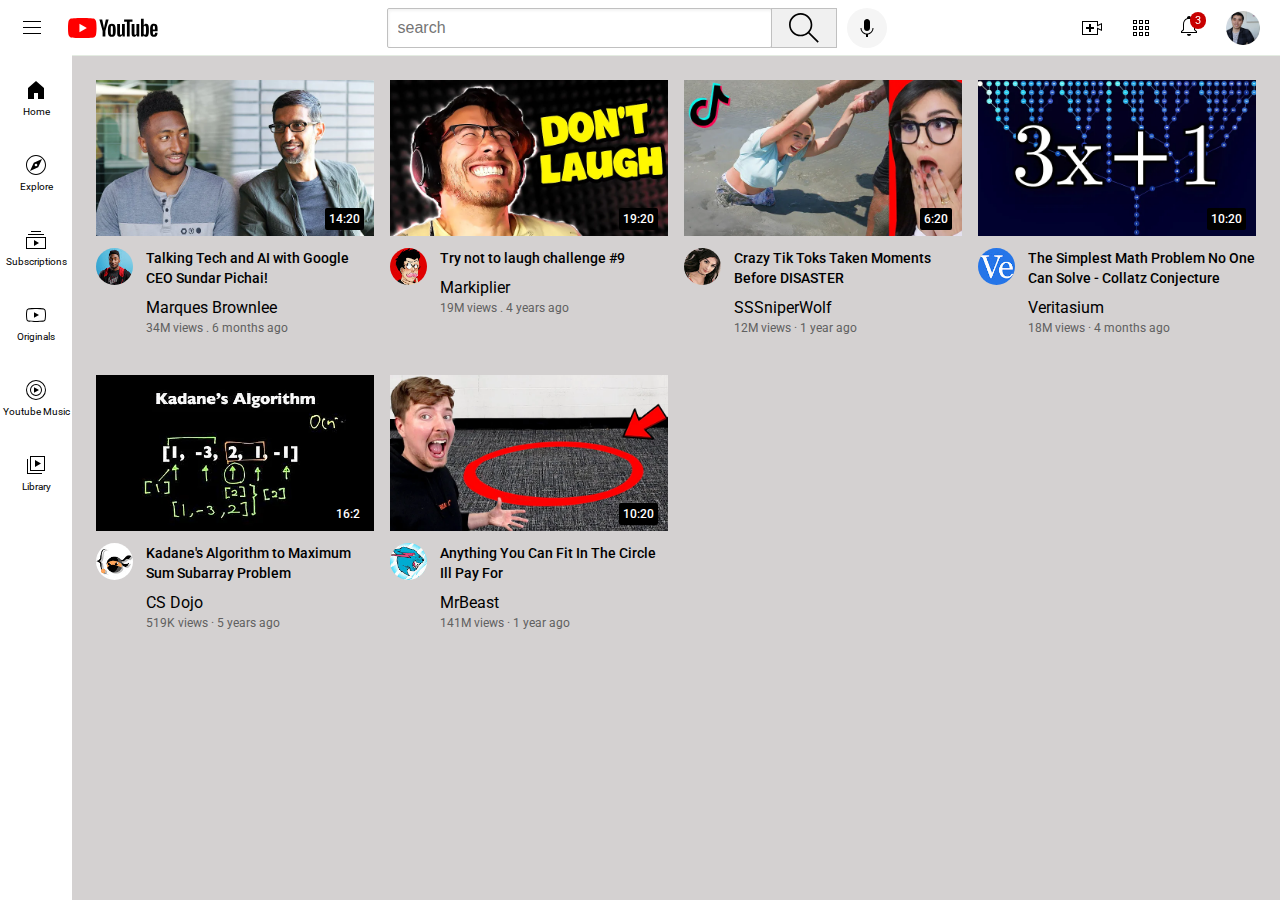
<file: index.html>
<!DOCTYPE html>
<html lang="en">

<head>
    <meta charset="UTF-8">
    <meta http-equiv="X-UA-Compatible" content="IE=edge">
    <meta name="viewport" content="width=device-width, initial-scale=1.0">
    <title>youtube bana denge hum toh</title>
    <link rel="preconnect" href="https://fonts.googleapis.com">
    <link rel="preconnect" href="https://fonts.gstatic.com" crossorigin>
    <link href="https://fonts.googleapis.com/css2?family=Roboto:wght@400;500;700&display=swap" rel="stylesheet">
<link rel="stylesheet" href="styles/general.css">
<link rel="stylesheet" href="styles/header.css">
<link rel="stylesheet" href="styles/video.css">
<link rel="stylesheet" href="styles/sidebar.css">
  </head>
    <body>
        
        <header class="header">
            <div class="left-section">
                <img class="hamburger-menu" src="icons/hamburger-menu.svg" >
                <img class="youtube-logo" src="icons/youtube-logo.svg" >
            </div>
            <div class="middle-section">
                <input class="search-bar" type="text" placeholder="search">
                <button class="search-button"><img  class="search-icon" src="icons/search.svg" ><div class="tool-tip">Search</div></button>
                <button class="voice-button"><img class="voicesearch-icon" src="icons/voice-search-icon.svg" ><div class="tool-tip">Search with your voice</div></button>
            </div>
            <div class="right-section"> 
                <div class="upload-icon-container">
            <img class="upload-icon" src="icons/upload.svg" ><div class="tool-tip">Create</div>
        </div>
             <img class="youtube-icon" src="icons/youtube-apps.svg" >
             <div class="notification-container">
                 <img class="notification-icon" src="icons/notifications.svg" >
                 <div class="notification-count">3</div>
            </div>
             
             <img class="user-pic" src="icons/my-channel.jpeg" >
            </div>
        </header>
    
<nav class="sidebaar">
   
<div class="sidebar-link"><img src="icons/home.svg" alt=""> 
    <div>Home</div>
</div>

<div class="sidebar-link"><img src="icons/explore.svg" alt=""><div>Explore</div></div>

<div class="sidebar-link"><img src="icons/subscriptions.svg" alt=""><div>Subscriptions</div></div>

<div class="sidebar-link"><img src="icons/originals.svg" alt=""><div>Originals</div></div>

<div class="sidebar-link">  <img src="icons/youtube-music.svg" alt=""><div>Youtube Music</div></div>

<div class="sidebar-link"><img src="icons/library.svg" alt=""><div>Library</div></div>

</nav>
<main>
    <section class="video-grid">
        <div class="video-preview">
            <div class="thumbnail-row">
                
                 <img class="thumbnail" src="thumbnails/thumbnail-1.webp">
                 <div class="video-time">14:20</div>
                </div>
            <div class="video-info-grid">
                <div class="channel-picture">
                    <img class="profile-pic" src="intro/channelpic/channel-1.jpeg" alt="no picture">
                </div>
                <div class="video-info">
                    <p class="video-title ">Talking Tech and AI with Google CEO Sundar Pichai! </p>
                    <p class="video-author">Marques Brownlee </p>
                    <p class="video-stats">34M views . 6 months ago</p>
                </div>
            </div>

        </div>

        <!-- <input type="text"> -->
        <!-- <input type="checkbox"> -->


    
    <!-- <div class="video-preview">
    <img class="thumbnail" src="thumbnails/hqdefault.webp">
    < <input type="text"> -->
    <!-- <input type="checkbox"> -->
    <!--     
    <p class="video-title " >HTML & CSS Full Course -Begineer to Pro (2022) </p>
    <p class="video-author"> SuperSimpleDev</p>
    <p class="video-stats"> 61K views &#183 1 month ago </p>
</div> -->


    

    <div class="video-preview">
        <div class="thumbnail-row"> 
            <img class="thumbnail" src="thumbnails/thumbnail-2.webp"> 
            <div class="video-time">19:20</div>
        </div>
        <div class="video-info-grid">
            <div class="channel-picture">
                <img class="profile-pic" src="intro/channelpic/channel-2.jpeg" alt="no picture">
            </div>
            <div class="video-info">
                <p class="video-title ">Try not to laugh challenge #9</p>
                <p class="video-author">Markiplier </p>
                <p class="video-stats">19M views . 4 years ago</p>
            </div>
        </div>

    </div>

    <!-- <input type="text"> -->
    <!-- <input type="checkbox"> -->




    <div class="video-preview">
        <div class="thumbnail-row"> 
            <img class="thumbnail" src="thumbnails/thumbnail-3.webp">
            <div class="video-time">6:20</div>
        </div>
        <div class="video-info-grid">
            <div class="channel-picture">
                <img class="profile-pic" src="intro/channelpic/channel-3.jpeg" alt="no picture">
            </div>
            <div class="video-info">
                <p class="video-title "> Crazy Tik Toks Taken Moments Before DISASTER
                </p>
                <p class="video-author"> SSSniperWolf </p>
                <p class="video-stats"> 12M views · 1 year ago</p>
            </div>
        </div>
        
        
       
        
       

    </div>

    <!-- <input type="text"> -->
    <!-- <input type="checkbox"> -->


    
    <!-- <div class="video-preview">
<img class="thumbnail" src="thumbnails/hqdefault.webp">
 <input type="text"> -->
    <!-- <input type="checkbox"> -->
    <!--     
<p class="video-title " >HTML & CSS Full Course -Begineer to Pro (2022) </p>
<p class="video-author"> SuperSimpleDev</p>
<p class="video-stats"> 61K views &#183 1 month ago </p>
</div> -->


    

    <div class="video-preview">
        <div class="thumbnail-row"> 
            <img class="thumbnail" src="thumbnails/thumbnail-4.webp">
            <div class="video-time">10:20</div>
        </div>
        <div class="video-info-grid">
            <div class="channel-picture">
                <img class="profile-pic" src="intro/channelpic/channel-4.jpeg" alt="no picture">
            </div>
            <div class="video-info">
                <p class="video-title ">The Simplest Math Problem No One Can Solve - Collatz Conjecture
                </p>
                <p class="video-author"> Veritasium</p>
                <p class="video-stats">18M views · 4 months ago</p>
            </div>
        </div>

        
       
        
        
    </div>

    <!-- <input type="text"> -->
    <!-- <input type="checkbox"> -->


    

    <div class="video-preview">
        <div class="thumbnail-row">
             <img class="thumbnail" src="thumbnails/thumbnail-5.webp">
             <div class="video-time">16:2</div>
            </div>
        <div class="video-info-grid">
            <div class="channel-picture">
                <img class="profile-pic" src="intro/channelpic/channel-5.jpeg" alt="no picture">
            </div>
            <div class="video-info">
                <p class="video-title ">Kadane's Algorithm to Maximum Sum Subarray Problem </p>
                <p class="video-author"> CS Dojo</p>
                <p class="video-stats">  519K views · 5 years ago</p>
            </div>
        </div>

        

       
        
      
    </div>

    <!-- <input type="text"> -->
    <!-- <input type="checkbox"> -->


    
    <!-- <div class="video-preview">
<img class="thumbnail" src="thumbnails/hqdefault.webp">
<<input type="text"> -->
    <!-- <input type="checkbox"> -->
    <!--     
<p class="video-title " >HTML & CSS Full Course -Begineer to Pro (2022) </p>
<p class="video-author"> SuperSimpleDev</p>
<p class="video-stats"> 61K views &#183 1 month ago </p>
</div> -->


    

    <div class="video-preview">
        <div class="thumbnail-row"> 
            <img class="thumbnail" src="thumbnails/thumbnail-6.webp">
            <div class="video-time">10:20</div>
        </div>
        <div class="video-info-grid">
            <div class="channel-picture">
                <img class="profile-pic" src="intro/channelpic/channel-6.jpeg" alt="no picture">
            </div>
            <div class="video-info">
                <p class="video-title ">Anything You Can Fit In The Circle Ill Pay For
                </p>
                <p class="video-author"> MrBeast </p>
                <p class="video-stats"> 141M views · 1 year ago</p>
            </div>
        </div>
        
       
        
       
        

    </section>

    <!-- <input type="text"> -->
    <!-- <input type="checkbox"> -->


    


</div>
<!-- </head>


</head> -->
</main>


</body>

</html>
</file>
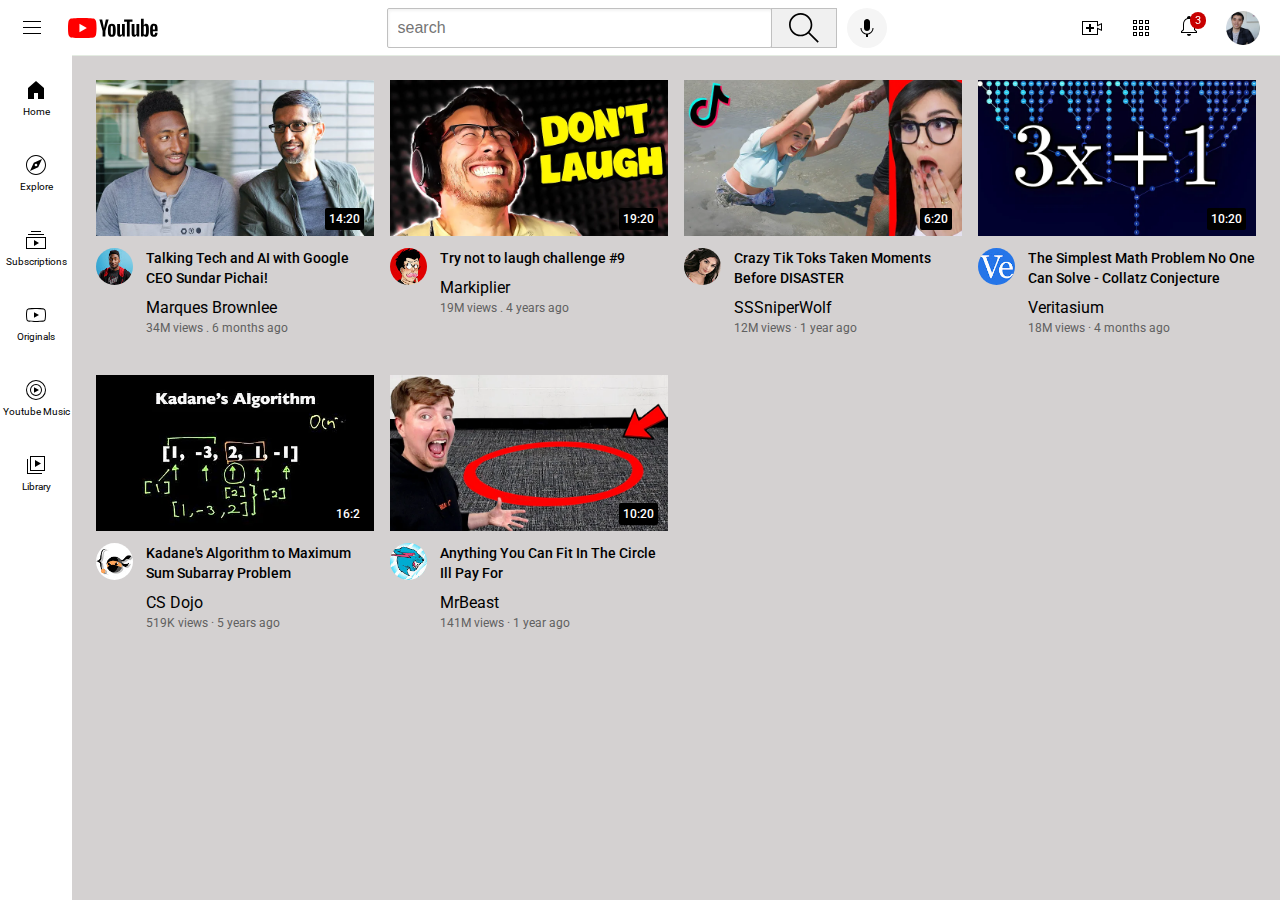
<file: youtube.html>
<!DOCTYPE html>
<html lang="en">

<head>
    <meta charset="UTF-8">
    <meta http-equiv="X-UA-Compatible" content="IE=edge">
    <meta name="viewport" content="width=device-width, initial-scale=1.0">
    <title>youtube bana denge hum toh</title>
    <link rel="preconnect" href="https://fonts.googleapis.com">
    <link rel="preconnect" href="https://fonts.gstatic.com" crossorigin>
    <link href="https://fonts.googleapis.com/css2?family=Roboto:wght@400;500;700&display=swap" rel="stylesheet">
<link rel="stylesheet" href="styles/general.css">
<link rel="stylesheet" href="styles/header.css">
<link rel="stylesheet" href="styles/video.css">
<link rel="stylesheet" href="styles/sidebar.css">
  </head>
    <body>
        
        <header class="header">
            <div class="left-section">
                <img class="hamburger-menu" src="icons/hamburger-menu.svg" >
                <img class="youtube-logo" src="icons/youtube-logo.svg" >
            </div>
            <div class="middle-section">
                <input class="search-bar" type="text" placeholder="search">
                <button class="search-button"><img  class="search-icon" src="icons/search.svg" ><div class="tool-tip">Search</div></button>
                <button class="voice-button"><img class="voicesearch-icon" src="icons/voice-search-icon.svg" ><div class="tool-tip">Search with your voice</div></button>
            </div>
            <div class="right-section"> 
                <div class="upload-icon-container">
            <img class="upload-icon" src="icons/upload.svg" ><div class="tool-tip">Create</div>
        </div>
             <img class="youtube-icon" src="icons/youtube-apps.svg" >
             <div class="notification-container">
                 <img class="notification-icon" src="icons/notifications.svg" >
                 <div class="notification-count">3</div>
            </div>
             
             <img class="user-pic" src="icons/my-channel.jpeg" >
            </div>
        </header>
    
<nav class="sidebaar">
   
<div class="sidebar-link"><img src="icons/home.svg" alt=""> 
    <div>Home</div>
</div>

<div class="sidebar-link"><img src="icons/explore.svg" alt=""><div>Explore</div></div>

<div class="sidebar-link"><img src="icons/subscriptions.svg" alt=""><div>Subscriptions</div></div>

<div class="sidebar-link"><img src="icons/originals.svg" alt=""><div>Originals</div></div>

<div class="sidebar-link">  <img src="icons/youtube-music.svg" alt=""><div>Youtube Music</div></div>

<div class="sidebar-link"><img src="icons/library.svg" alt=""><div>Library</div></div>








</nav>
<main>
    <section class="video-grid">
        <div class="video-preview">
            <div class="thumbnail-row">
                
                 <img class="thumbnail" src="thumbnails/thumbnail-1.webp">
                 <div class="video-time">14:20</div>
                </div>
            <div class="video-info-grid">
                <div class="channel-picture">
                    <img class="profile-pic" src="intro/channelpic/channel-1.jpeg" alt="no picture">
                </div>
                <div class="video-info">
                    <p class="video-title ">Talking Tech and AI with Google CEO Sundar Pichai! </p>
                    <p class="video-author">Marques Brownlee </p>
                    <p class="video-stats">34M views . 6 months ago</p>
                </div>
            </div>

        </div>

        <!-- <input type="text"> -->
        <!-- <input type="checkbox"> -->


    
    <!-- <div class="video-preview">
    <img class="thumbnail" src="thumbnails/hqdefault.webp">
    < <input type="text"> -->
    <!-- <input type="checkbox"> -->
    <!--     
    <p class="video-title " >HTML & CSS Full Course -Begineer to Pro (2022) </p>
    <p class="video-author"> SuperSimpleDev</p>
    <p class="video-stats"> 61K views &#183 1 month ago </p>
</div> -->


    

    <div class="video-preview">
        <div class="thumbnail-row"> 
            <img class="thumbnail" src="thumbnails/thumbnail-2.webp"> 
            <div class="video-time">19:20</div>
        </div>
        <div class="video-info-grid">
            <div class="channel-picture">
                <img class="profile-pic" src="intro/channelpic/channel-2.jpeg" alt="no picture">
            </div>
            <div class="video-info">
                <p class="video-title ">Try not to laugh challenge #9</p>
                <p class="video-author">Markiplier </p>
                <p class="video-stats">19M views . 4 years ago</p>
            </div>
        </div>

    </div>

    <!-- <input type="text"> -->
    <!-- <input type="checkbox"> -->




    <div class="video-preview">
        <div class="thumbnail-row"> 
            <img class="thumbnail" src="thumbnails/thumbnail-3.webp">
            <div class="video-time">6:20</div>
        </div>
        <div class="video-info-grid">
            <div class="channel-picture">
                <img class="profile-pic" src="intro/channelpic/channel-3.jpeg" alt="no picture">
            </div>
            <div class="video-info">
                <p class="video-title "> Crazy Tik Toks Taken Moments Before DISASTER
                </p>
                <p class="video-author"> SSSniperWolf </p>
                <p class="video-stats"> 12M views · 1 year ago</p>
            </div>
        </div>
        
        
       
        
       

    </div>

    <!-- <input type="text"> -->
    <!-- <input type="checkbox"> -->


    
    <!-- <div class="video-preview">
<img class="thumbnail" src="thumbnails/hqdefault.webp">
 <input type="text"> -->
    <!-- <input type="checkbox"> -->
    <!--     
<p class="video-title " >HTML & CSS Full Course -Begineer to Pro (2022) </p>
<p class="video-author"> SuperSimpleDev</p>
<p class="video-stats"> 61K views &#183 1 month ago </p>
</div> -->


    

    <div class="video-preview">
        <div class="thumbnail-row"> 
            <img class="thumbnail" src="thumbnails/thumbnail-4.webp">
            <div class="video-time">10:20</div>
        </div>
        <div class="video-info-grid">
            <div class="channel-picture">
                <img class="profile-pic" src="intro/channelpic/channel-4.jpeg" alt="no picture">
            </div>
            <div class="video-info">
                <p class="video-title ">The Simplest Math Problem No One Can Solve - Collatz Conjecture
                </p>
                <p class="video-author"> Veritasium</p>
                <p class="video-stats">18M views · 4 months ago</p>
            </div>
        </div>

        
       
        
        
    </div>

    <!-- <input type="text"> -->
    <!-- <input type="checkbox"> -->


    

    <div class="video-preview">
        <div class="thumbnail-row">
             <img class="thumbnail" src="thumbnails/thumbnail-5.webp">
             <div class="video-time">16:2</div>
            </div>
        <div class="video-info-grid">
            <div class="channel-picture">
                <img class="profile-pic" src="intro/channelpic/channel-5.jpeg" alt="no picture">
            </div>
            <div class="video-info">
                <p class="video-title ">Kadane's Algorithm to Maximum Sum Subarray Problem </p>
                <p class="video-author"> CS Dojo</p>
                <p class="video-stats">  519K views · 5 years ago</p>
            </div>
        </div>

        

       
        
      
    </div>

    <!-- <input type="text"> -->
    <!-- <input type="checkbox"> -->


    
    <!-- <div class="video-preview">
<img class="thumbnail" src="thumbnails/hqdefault.webp">
<<input type="text"> -->
    <!-- <input type="checkbox"> -->
    <!--     
<p class="video-title " >HTML & CSS Full Course -Begineer to Pro (2022) </p>
<p class="video-author"> SuperSimpleDev</p>
<p class="video-stats"> 61K views &#183 1 month ago </p>
</div> -->


    

    <div class="video-preview">
        <div class="thumbnail-row"> 
            <img class="thumbnail" src="thumbnails/thumbnail-6.webp">
            <div class="video-time">10:20</div>
        </div>
        <div class="video-info-grid">
            <div class="channel-picture">
                <img class="profile-pic" src="intro/channelpic/channel-6.jpeg" alt="no picture">
            </div>
            <div class="video-info">
                <p class="video-title ">Anything You Can Fit In The Circle Ill Pay For
                </p>
                <p class="video-author"> MrBeast </p>
                <p class="video-stats"> 141M views · 1 year ago</p>
            </div>
        </div>
        
       
        
       
        

    </section>

    <!-- <input type="text"> -->
    <!-- <input type="checkbox"> -->


    


</div>
<!-- </head>


</head> -->
</main>


</body>

</html>
</file>
<file: styles/general.css>
p {
    /* font-family: Roboto, Arial; */
    margin-top: 0;
    margin-bottom: 0;
}
body{
    margin:0;
    padding-top:80px;
     padding-left:96px; 
     padding-right: 24px;
     background-color: rgb(212, 209, 209);
     font-family: Roboto , Arial;
}
</file>
<file: styles/header.css>
.header{
    height: 55px;
    display:flex;
    flex-direction: row;
    justify-content: space-between;
    position:fixed;
    top:0;
    left:0;
    right:0;
    z-index: 100;
    background-color: white;
    border-bottom-width: 1px;
    border-bottom-style: solid;
    border-bottom-color: rgb(228, 236, 226);
}
.left-section{
  
   display:flex;
   align-items: center;
  
}
.hamburger-menu{
  height:24px;
  margin-left: 20px;
  margin-right: 24px;
}
.youtube-logo{
    height: 20px;
}
.middle-section{
/* background-color: light-pink; */
flex:1;
display: flex;
align-items: center;
margin-left:70px ;
margin-right: 35px;
max-width:500px;
}
.search-bar{
    flex: 1;
    height: 36px;
    padding-left:10px;
    font-size:16px;
    /* border-width:1px;
    border-style: solid;
    border-color:; */
    border:1px solid rgb(192,192,192);    border-radius: 2px;
    box-shadow: inset 1px 2px 3px rgba(0 ,0 ,0,0.05);
    width:0;
}
.search-bar::placeholder{
    /* font-family: Roboto, Arial ; */
    font-size: 16px;
}
.voice-button, .search-button, .upload-icon-container{
    position: relative;
    display: flex;
    justify-content: center;
    align-items: center;
}
.search-button{
height: 40px;
width: 66px;
background-color:rgb(240,240,240);
border-width:1px;
border-style: solid;
border-color:rgb(192,192,192);
margin-left: -1px;
margin-right: 10px;

}
 .search-button .tool-tip, .voice-button .tool-tip, .upload-icon-container .tool-tip{
    position:absolute;
    /* font-family: Roboto, Arial; */
    background-color: gray;
    color: white;
    padding-top: 4px;
    padding-bottom: 4px;
    padding-left: 8px;
    padding-right: 8px;
    font-size: 12px;
    bottom:-30px;
    opacity: 0;
    transition: opacity 0.15s;
   pointer-events: none;
   white-space: nowrap;
}
.search-button:hover .tool-tip, .voice-button:hover .tool-tip , .upload-icon-container:hover .tool-tip{
    opacity: 1;
}
.search-icon{
    height:40px;

}
.voice-button{
height: 40px;
width: 40px;
border-radius: 20px;
border: none;
background-color: rgb(245,245,245);

}
.voicesearch-icon{
    height: 24px;

    
}
.right-section{
   /* background-color: lightblue; */
    width: 180px;
    margin-right:20px;
    display:flex;
    align-items:center;
    justify-content: space-between;
    flex-shrink: 0;
}
.upload-icon{
    height:24px;
}
.youtube-icon{
    height:24px;
}
.notification-icon{
    height:24px;
}
.notification-container{
position:relative;
}
.notification-count{
position:absolute;
top: -2px;
right: -5px;
background-color: rgb(200, 0, 0);
color: white;
/* font-family: Roboto, Arial; */
font-size: 11px;
padding-left: 5px;
padding-right: 5px;
padding-bottom: 2px;
padding-top: 2px;
border-radius: 12px;
}
.user-pic{
    height: 34px;
    border-radius: 16px;

}
</file>
<file: styles/video.css>
.thumbnail {
    /* width: 300px; */
    width: 100%;
   
    /* display: block; */
    /* object-fit: cover;
    object-fit: contain;
    /* object-position: top; */
    /* border-width: 2px; */
    /* border-style: solid; */
    /* border-color: red; */
    /* */
}
.video-time{
    background-color: black;
    color: white;
    font-size: 12px;
    font-weight: 500;
    position: absolute;
    bottom: 10px;
    right: 10px;
    /* font-family: Roboto, Arial; */
    /* padding-left: 4px;
    padding-top:4px ;
    padding-bottom:4px ; */
    padding: 4px;
    /* padding-right: 4px; */
    border-radius: 2px;
}

/* /* .search-bar{ */

.video-title {
    margin-top: 0;
    font-size: 14px;
    font-weight: 500;
    line-height: 20px;
    margin-bottom: 10px;

}




/* .video-stats{
    font-size: 12px;
    color: rgb(96,96,96);
    
} */
/* .video-author , .video-stats{
display: inline-block;
} */


/* .video-preview {
    /* width: 300px; */
    /* display: inline-block;
    vertical-align: top; */
    /* margin-right: 15px; */
/* } */ 

.video-info-grid {
    display: grid;
    grid-template-columns: 50px 1fr;
    /* with use of grid , hum inline -block elements ke beech ka space hta skte hai
*/
}
/* 
.channel-picture {
    /* vertical-align: top;
   display:inline-block;
    width:50px;
     */
    /* background-color: gray; */
/* } */
/* 
.video-info {
    /* display:inline-block; */
    /* width:200px; */
    /* background-color: gray; */
/* } */ 

.profile-pic {
    width: 37px;
    border-radius: 50px;

}

.thumbnail-row {
    margin-bottom: 8px;
    position: relative;
}
.vieo-author,
.video-stats {
    font-size: 12px;
    color: rgb(96, 96, 96);

}
.video-author {
    margin-bottom: 4px;
}

.video-grid {
    /* font-family:Roboto , Arial; */
    display: grid;
    grid-template-columns: 1fr 1fr 1fr;
    column-gap: 16px;
    row-gap: 40px;
}
@media( max-width: 750px){
    .video-grid{
        grid-template-columns: 1fr 1fr;
    }
}
@media(min-width:751px) and (max-width:999px){
    
    .video-grid{
        grid-template-columns: 1fr , 1fr,1fr;
        
    }
        
    
    }
    @media( min-width: 1000px){
.video-grid{
    grid-template-columns: 1fr 1fr 1fr 1fr;
}
}
</file>
<file: styles/sidebar.css>
.sidebaar{
    position: fixed;
    left:0;
    bottom:0;
    top: 55px;
    background-color: white;
    width:72px;
    z-index: 200;
    padding-top: 5px;
}
.sidebar-link{
    
    height:74px;
    margin-bottom: 1px;
    display: flex;
    justify-content: center;
    align-items: center;
    flex-direction: column;
    cursor: pointer;

}
.sidebar-link:hover{
    
    
    background-color: lightgray;

}
.sidebar-link img{
    height: 24px;
   margin-bottom: 4px;
}
.sidebar-link div{
    /* font-family: Roboto, Arial; */
    font-size: 10px;
}
</file>
